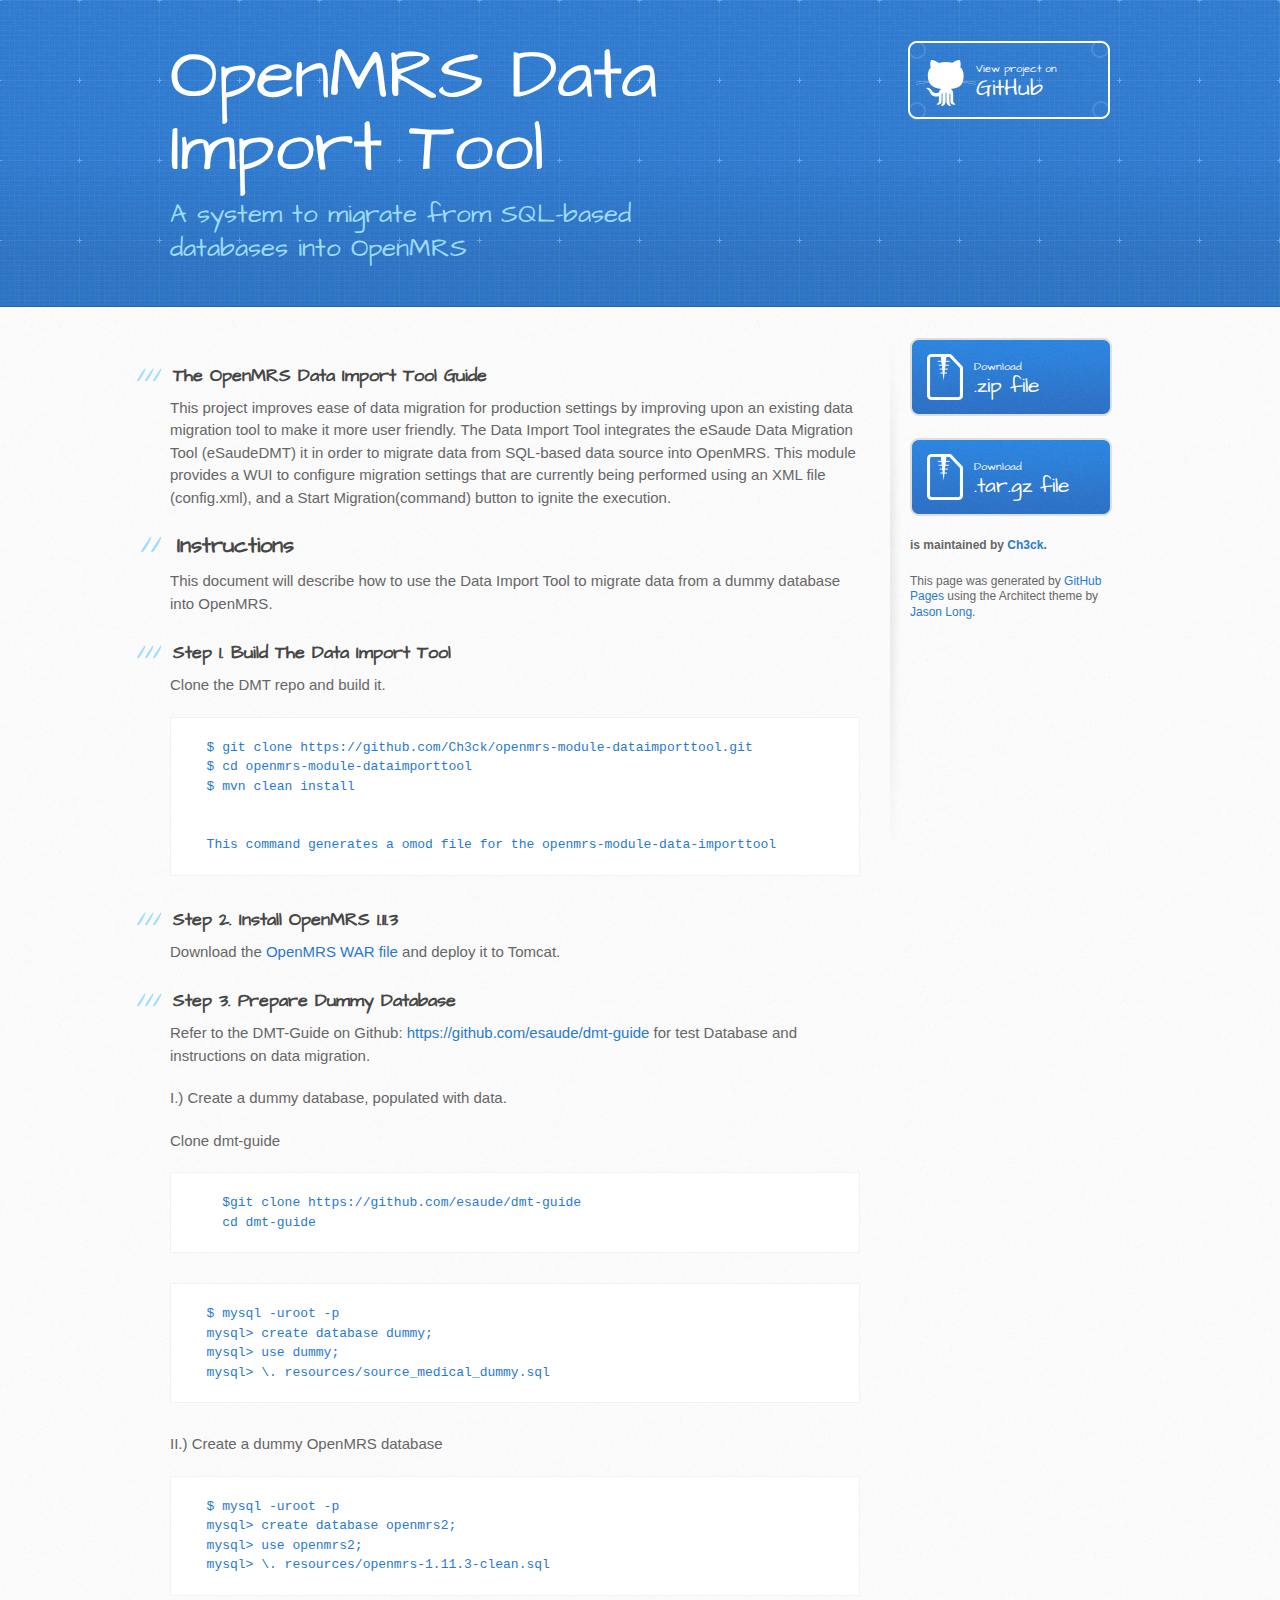
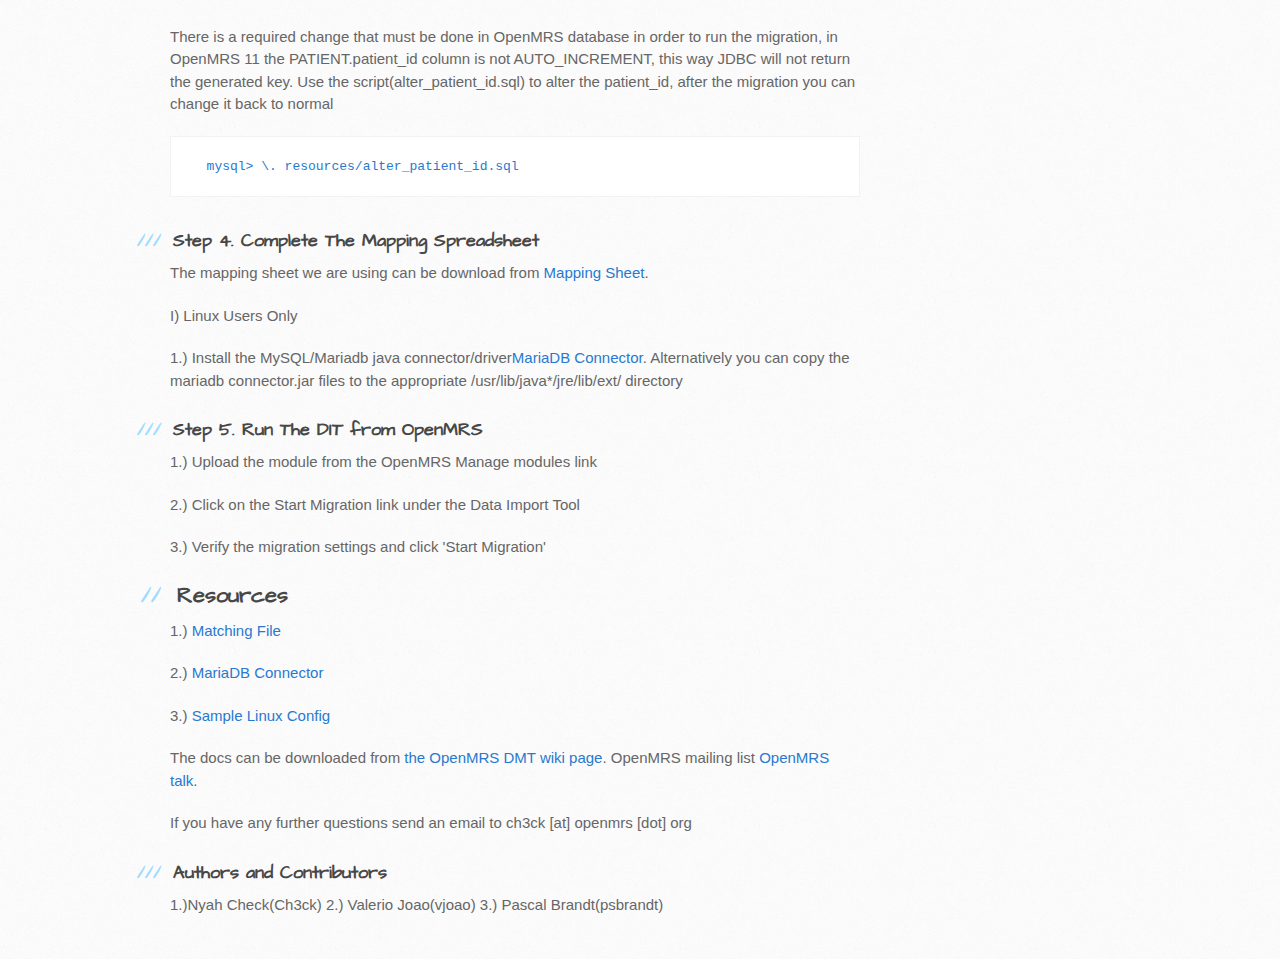
<file: index.html>
<!DOCTYPE html>
<html>
  <head>
    <meta charset='utf-8'>
    <meta http-equiv="X-UA-Compatible" content="chrome=1">
    <meta name="viewport" content="width=device-width, initial-scale=1, maximum-scale=1">
    <link href='https://fonts.googleapis.com/css?family=Architects+Daughter' rel='stylesheet' type='text/css'>
    <link rel="stylesheet" type="text/css" href="stylesheets/stylesheet.css" media="screen">
    <link rel="stylesheet" type="text/css" href="stylesheets/github-light.css" media="screen">
    <link rel="stylesheet" type="text/css" href="stylesheets/print.css" media="print">

    <!--[if lt IE 9]>
    <script src="//html5shiv.googlecode.com/svn/trunk/html5.js"></script>
    <![endif]-->

    <title>OpenMRS Data Import Tool by Ch3ck</title>
  </head>

  <body>
    <header>
      <div class="inner">
        <h1>OpenMRS Data Import Tool</h1>
        <h2>A system to migrate from SQL-based databases into OpenMRS</h2>
        <a href="https://github.com/Ch3ck/openmrs-module-dataimporttool" class="button"><small>View project on</small> GitHub</a>
      </div>
    </header>

    <div id="content-wrapper">
      <div class="inner clearfix">
        <section id="main-content">
          <h3>
<a id="the-openmrs-data-import-tool-guide" class="anchor" href="#the-openmrs-data-import-tool-guide" aria-hidden="true"><span class="octicon octicon-link"></span></a>The OpenMRS Data Import Tool Guide</h3>

<p>This project improves ease of data migration for production settings by improving upon an existing data migration tool to make it more user friendly. The Data Import Tool integrates  the eSaude Data Migration Tool (eSaudeDMT) it in order to migrate data from SQL-based data source into OpenMRS. This module provides a WUI to configure migration settings that are currently being performed using an XML file (config.xml), and a Start Migration(command) button to ignite the execution. </p>

<h2>
<a id="instructions" class="anchor" href="#instructions" aria-hidden="true"><span class="octicon octicon-link"></span></a>Instructions</h2>

<p>This document will describe how to use the Data Import Tool to migrate data from a dummy database into OpenMRS.</p>

<h3>
<a id="step-1-build-the-data-import-tool" class="anchor" href="#step-1-build-the-data-import-tool" aria-hidden="true"><span class="octicon octicon-link"></span></a>Step 1. Build The Data Import Tool</h3>

<p>Clone the DMT repo and build it.</p>

<pre><code>  $ git clone https://github.com/Ch3ck/openmrs-module-dataimporttool.git
  $ cd openmrs-module-dataimporttool
  $ mvn clean install


  This command generates a omod file for the openmrs-module-data-importtool 
</code></pre>

<h3>
<a id="step-2-install-openmrs-1113" class="anchor" href="#step-2-install-openmrs-1113" aria-hidden="true"><span class="octicon octicon-link"></span></a>Step 2. Install OpenMRS 1.11.3</h3>

<p>Download the <a href="http://sourceforge.net/projects/openmrs/files/releases/OpenMRS_Platform_1.11.3/openmrs.war/download">OpenMRS WAR file</a> and deploy it to Tomcat.</p>

<h3>
<a id="step-3-prepare-dummy-database" class="anchor" href="#step-3-prepare-dummy-database" aria-hidden="true"><span class="octicon octicon-link"></span></a>Step 3. Prepare Dummy Database</h3>

<p>Refer to the DMT-Guide on Github: <a href="https://github.com/esaude/dmt-guide">https://github.com/esaude/dmt-guide</a>
for test Database and instructions on data migration.</p>

<p>I.) Create a dummy database, populated with data.</p>

<p>Clone dmt-guide</p>

<pre><code>    $git clone https://github.com/esaude/dmt-guide
    cd dmt-guide
</code></pre>

<pre><code>  $ mysql -uroot -p
  mysql&gt; create database dummy;
  mysql&gt; use dummy;
  mysql&gt; \. resources/source_medical_dummy.sql
</code></pre>

<p>II.) Create a dummy OpenMRS database</p>

<pre><code>  $ mysql -uroot -p
  mysql&gt; create database openmrs2;
  mysql&gt; use openmrs2;
  mysql&gt; \. resources/openmrs-1.11.3-clean.sql
</code></pre>

<p>There is a required change that must be done in OpenMRS database in order to run the migration, in OpenMRS 11 the PATIENT.patient_id column is not AUTO_INCREMENT, this way JDBC will not return the generated key. 
Use the script(alter_patient_id.sql) to alter the patient_id, after the migration you can change it back to normal</p>

<pre><code>  mysql&gt; \. resources/alter_patient_id.sql
</code></pre>

<h3>
<a id="step-4-complete-the-mapping-spreadsheet" class="anchor" href="#step-4-complete-the-mapping-spreadsheet" aria-hidden="true"><span class="octicon octicon-link"></span></a>Step 4. Complete The Mapping Spreadsheet</h3>

<p>The mapping sheet we are using can be download from <a href="https://github.com/esaude/dmt-guide/blob/master/resources/dummy-data-mapping_version.xls">Mapping Sheet</a>.</p>

<p>I) Linux Users Only</p>

<p>1.) Install the MySQL/Mariadb java connector/driver<a href="https://code.mariadb.com/connectors/java/">MariaDB Connector</a>.
      Alternatively you can copy the mariadb connector.jar files to the appropriate /usr/lib/java*/jre/lib/ext/ directory</p>

<h3>
<a id="step-5-run-the-dit-from-openmrs" class="anchor" href="#step-5-run-the-dit-from-openmrs" aria-hidden="true"><span class="octicon octicon-link"></span></a>Step 5. Run The DIT from OpenMRS</h3>

<p>1.) Upload the module from the OpenMRS Manage modules link</p>

<p>2.) Click on the Start Migration link under the Data Import Tool</p>

<p>3.) Verify the migration settings and click 'Start Migration'</p>

<h2>
<a id="resources" class="anchor" href="#resources" aria-hidden="true"><span class="octicon octicon-link"></span></a>Resources</h2>

<p>1.) <a href="https://github.com/esaude/dmt-guide/blob/master/resources/dummy-data-mapping_version.xls">Matching File</a></p>

<p>2.) <a href="https://code.mariadb.com/connectors/java/">MariaDB Connector</a></p>

<p>3.) <a href="https://github.com/esaude/dmt-guide/tree/master/resources/config.xml">Sample Linux Config</a></p>

<p>The docs can be downloaded from <a href="https://wiki.openmrs.org/pages/viewpageattachments.action?pageId=80379983">the OpenMRS DMT wiki page</a>.
OpenMRS mailing list <a href="https://talk.openmrs.org">OpenMRS talk</a>.</p>

<p>If you have any further questions send an email to ch3ck [at] openmrs [dot] org </p>

<h3>
<a id="authors-and-contributors" class="anchor" href="#authors-and-contributors" aria-hidden="true"><span class="octicon octicon-link"></span></a>Authors and Contributors</h3>

<p>1.)Nyah Check(Ch3ck)
2.) Valerio Joao(vjoao)
3.) Pascal Brandt(psbrandt) </p>
        </section>

        <aside id="sidebar">
          <a href="https://github.com/Ch3ck/openmrs-module-dataimporttool/zipball/master" class="button">
            <small>Download</small>
            .zip file
          </a>
          <a href="https://github.com/Ch3ck/openmrs-module-dataimporttool/tarball/master" class="button">
            <small>Download</small>
            .tar.gz file
          </a>

          <p class="repo-owner"><a href="https://github.com/Ch3ck/openmrs-module-dataimporttool"></a> is maintained by <a href="https://github.com/Ch3ck">Ch3ck</a>.</p>

          <p>This page was generated by <a href="https://pages.github.com">GitHub Pages</a> using the Architect theme by <a href="https://twitter.com/jasonlong">Jason Long</a>.</p>
        </aside>
      </div>
    </div>

  
  </body>
</html>
</file>
<file: stylesheets/github-light.css>
/*
   Copyright 2014 GitHub Inc.

   Licensed under the Apache License, Version 2.0 (the "License");
   you may not use this file except in compliance with the License.
   You may obtain a copy of the License at

       http://www.apache.org/licenses/LICENSE-2.0

   Unless required by applicable law or agreed to in writing, software
   distributed under the License is distributed on an "AS IS" BASIS,
   WITHOUT WARRANTIES OR CONDITIONS OF ANY KIND, either express or implied.
   See the License for the specific language governing permissions and
   limitations under the License.

*/

.pl-c /* comment */ {
  color: #969896;
}

.pl-c1      /* constant, markup.raw, meta.diff.header, meta.module-reference, meta.property-name, support, support.constant, support.variable, variable.other.constant */,
.pl-s .pl-v /* string variable */ {
  color: #0086b3;
}

.pl-e  /* entity */,
.pl-en /* entity.name */ {
  color: #795da3;
}

.pl-s .pl-s1 /* string source */,
.pl-smi      /* storage.modifier.import, storage.modifier.package, storage.type.java, variable.other, variable.parameter.function */ {
  color: #333;
}

.pl-ent /* entity.name.tag */ {
  color: #63a35c;
}

.pl-k /* keyword, storage, storage.type */ {
  color: #a71d5d;
}

.pl-pds              /* punctuation.definition.string, string.regexp.character-class */,
.pl-s                /* string */,
.pl-s .pl-pse .pl-s1 /* string punctuation.section.embedded source */,
.pl-sr               /* string.regexp */,
.pl-sr .pl-cce       /* string.regexp constant.character.escape */,
.pl-sr .pl-sra       /* string.regexp string.regexp.arbitrary-repitition */,
.pl-sr .pl-sre       /* string.regexp source.ruby.embedded */ {
  color: #183691;
}

.pl-v /* variable */ {
  color: #ed6a43;
}

.pl-id /* invalid.deprecated */ {
  color: #b52a1d;
}

.pl-ii /* invalid.illegal */ {
  background-color: #b52a1d;
  color: #f8f8f8;
}

.pl-sr .pl-cce /* string.regexp constant.character.escape */ {
  color: #63a35c;
  font-weight: bold;
}

.pl-ml /* markup.list */ {
  color: #693a17;
}

.pl-mh        /* markup.heading */,
.pl-mh .pl-en /* markup.heading entity.name */,
.pl-ms        /* meta.separator */ {
  color: #1d3e81;
  font-weight: bold;
}

.pl-mq /* markup.quote */ {
  color: #008080;
}

.pl-mi /* markup.italic */ {
  color: #333;
  font-style: italic;
}

.pl-mb /* markup.bold */ {
  color: #333;
  font-weight: bold;
}

.pl-md /* markup.deleted, meta.diff.header.from-file */ {
  background-color: #ffecec;
  color: #bd2c00;
}

.pl-mi1 /* markup.inserted, meta.diff.header.to-file */ {
  background-color: #eaffea;
  color: #55a532;
}

.pl-mdr /* meta.diff.range */ {
  color: #795da3;
  font-weight: bold;
}

.pl-mo /* meta.output */ {
  color: #1d3e81;
}
</file>
<file: stylesheets/print.css>
html, body, div, span, applet, object, iframe,
h1, h2, h3, h4, h5, h6, p, blockquote, pre,
a, abbr, acronym, address, big, cite, code,
del, dfn, em, img, ins, kbd, q, s, samp,
small, strike, strong, sub, sup, tt, var,
b, u, i, center,
dl, dt, dd, ol, ul, li,
fieldset, form, label, legend,
table, caption, tbody, tfoot, thead, tr, th, td,
article, aside, canvas, details, embed,
figure, figcaption, footer, header, hgroup,
menu, nav, output, ruby, section, summary,
time, mark, audio, video {
  padding: 0;
  margin: 0;
  font: inherit;
  font-size: 100%;
  vertical-align: baseline;
  border: 0;
}
/* HTML5 display-role reset for older browsers */
article, aside, details, figcaption, figure,
footer, header, hgroup, menu, nav, section {
  display: block;
}
body {
  line-height: 1;
}
ol, ul {
  list-style: none;
}
blockquote, q {
  quotes: none;
}
blockquote:before, blockquote:after,
q:before, q:after {
  content: '';
  content: none;
}
table {
  border-spacing: 0;
  border-collapse: collapse;
}
body {
  font-family: 'Helvetica Neue', Helvetica, Arial, serif;
  font-size: 13px;
  line-height: 1.5;
  color: #000;
}

a {
  font-weight: bold;
  color: #d5000d;
}

header {
  padding-top: 35px;
  padding-bottom: 10px;
}

header h1 {
  font-size: 48px;
  font-weight: bold;
  line-height: 1.2;
  color: #303030;
  letter-spacing: -1px;
}

header h2 {
  font-size: 24px;
  font-weight: normal;
  line-height: 1.3;
  color: #aaa;
  letter-spacing: -1px;
}
#downloads {
  display: none;
}
#main_content {
  padding-top: 20px;
}

code, pre {
  margin-bottom: 30px;
  font-family: Monaco, "Bitstream Vera Sans Mono", "Lucida Console", Terminal;
  font-size: 12px;
  color: #222;
}

code {
  padding: 0 3px;
}

pre {
  padding: 20px;
  overflow: auto;
  border: solid 1px #ddd;
}
pre code {
  padding: 0;
}

ul, ol, dl {
  margin-bottom: 20px;
}


/* COMMON STYLES */

table {
  width: 100%;
  border: 1px solid #ebebeb;
}

th {
  font-weight: 500;
}

td {
  font-weight: 300;
  text-align: center;
  border: 1px solid #ebebeb;
}

form {
  padding: 20px;
  background: #f2f2f2;

}


/* GENERAL ELEMENT TYPE STYLES */

h1 {
  font-size: 2.8em;
}

h2 {
  margin-bottom: 8px;
  font-size: 22px;
  font-weight: bold;
  color: #303030;
}

h3 {
  margin-bottom: 8px;
  font-size: 18px;
  font-weight: bold;
  color: #d5000d;
}

h4 {
  font-size: 16px;
  font-weight: bold;
  color: #303030;
}

h5 {
  font-size: 1em;
  color: #303030;
}

h6 {
  font-size: .8em;
  color: #303030;
}

p {
  margin-bottom: 20px;
  font-weight: 300;
}

a {
  text-decoration: none;
}

p a {
  font-weight: 400;
}

blockquote {
  padding: 0 0 0 30px;
  margin-bottom: 20px;
  font-size: 1.6em;
  border-left: 10px solid #e9e9e9;
}

ul li {
  padding-left: 20px;
  list-style-position: inside;
  list-style: disc;
}

ol li {
  padding-left: 3px;
  list-style-position: inside;
  list-style: decimal;
}

dl dd {
  font-style: italic;
  font-weight: 100;
}

footer {
  padding-top: 20px;
  padding-bottom: 30px;
  margin-top: 40px;
  font-size: 13px;
  color: #aaa;
}

footer a {
  color: #666;
}

/* MISC */
.clearfix:after {
  display: block;
  height: 0;
  clear: both;
  visibility: hidden;
  content: '.';
}

.clearfix {display: inline-block;}
* html .clearfix {height: 1%;}
.clearfix {display: block;}
</file>
<file: stylesheets/stylesheet.css>
/*! normalize.css v3.0.2 | MIT License | git.io/normalize */

/**
 * 1. Set default font family to sans-serif.
 * 2. Prevent iOS text size adjust after orientation change, without disabling
 *    user zoom.
 */

html {
  font-family: sans-serif; /* 1 */
  -webkit-text-size-adjust: 100%; /* 2 */
  -ms-text-size-adjust: 100%; /* 2 */
}

/**
 * Remove default margin.
 */

body {
  margin: 0;
}

/* HTML5 display definitions
   ========================================================================== */

/**
 * Correct `block` display not defined for any HTML5 element in IE 8/9.
 * Correct `block` display not defined for `details` or `summary` in IE 10/11
 * and Firefox.
 * Correct `block` display not defined for `main` in IE 11.
 */

article,
aside,
details,
figcaption,
figure,
footer,
header,
hgroup,
main,
menu,
nav,
section,
summary {
  display: block;
}

/**
 * 1. Correct `inline-block` display not defined in IE 8/9.
 * 2. Normalize vertical alignment of `progress` in Chrome, Firefox, and Opera.
 */

audio,
canvas,
progress,
video {
  display: inline-block; /* 1 */
  vertical-align: baseline; /* 2 */
}

/**
 * Prevent modern browsers from displaying `audio` without controls.
 * Remove excess height in iOS 5 devices.
 */

audio:not([controls]) {
  display: none;
  height: 0;
}

/**
 * Address `[hidden]` styling not present in IE 8/9/10.
 * Hide the `template` element in IE 8/9/11, Safari, and Firefox < 22.
 */

[hidden],
template {
  display: none;
}

/* Links
   ========================================================================== */

/**
 * Remove the gray background color from active links in IE 10.
 */

a {
  background-color: transparent;
}

/**
 * Improve readability when focused and also mouse hovered in all browsers.
 */

a:active,
a:hover {
  outline: 0;
}

/* Text-level semantics
   ========================================================================== */

/**
 * Address styling not present in IE 8/9/10/11, Safari, and Chrome.
 */

abbr[title] {
  border-bottom: 1px dotted;
}

/**
 * Address style set to `bolder` in Firefox 4+, Safari, and Chrome.
 */

b,
strong {
  font-weight: bold;
}

/**
 * Address styling not present in Safari and Chrome.
 */

dfn {
  font-style: italic;
}

/**
 * Address variable `h1` font-size and margin within `section` and `article`
 * contexts in Firefox 4+, Safari, and Chrome.
 */

h1 {
  margin: 0.67em 0;
  font-size: 2em;
}

/**
 * Address styling not present in IE 8/9.
 */

mark {
  color: #000;
  background: #ff0;
}

/**
 * Address inconsistent and variable font size in all browsers.
 */

small {
  font-size: 80%;
}

/**
 * Prevent `sub` and `sup` affecting `line-height` in all browsers.
 */

sub,
sup {
  position: relative;
  font-size: 75%;
  line-height: 0;
  vertical-align: baseline;
}

sup {
  top: -0.5em;
}

sub {
  bottom: -0.25em;
}

/* Embedded content
   ========================================================================== */

/**
 * Remove border when inside `a` element in IE 8/9/10.
 */

img {
  border: 0;
}

/**
 * Correct overflow not hidden in IE 9/10/11.
 */

svg:not(:root) {
  overflow: hidden;
}

/* Grouping content
   ========================================================================== */

/**
 * Address margin not present in IE 8/9 and Safari.
 */

figure {
  margin: 1em 40px;
}

/**
 * Address differences between Firefox and other browsers.
 */

hr {
  height: 0;
  -moz-box-sizing: content-box;
  box-sizing: content-box;
}

/**
 * Contain overflow in all browsers.
 */

pre {
  overflow: auto;
}

/**
 * Address odd `em`-unit font size rendering in all browsers.
 */

code,
kbd,
pre,
samp {
  font-family: monospace, monospace;
  font-size: 1em;
}

/* Forms
   ========================================================================== */

/**
 * Known limitation: by default, Chrome and Safari on OS X allow very limited
 * styling of `select`, unless a `border` property is set.
 */

/**
 * 1. Correct color not being inherited.
 *    Known issue: affects color of disabled elements.
 * 2. Correct font properties not being inherited.
 * 3. Address margins set differently in Firefox 4+, Safari, and Chrome.
 */

button,
input,
optgroup,
select,
textarea {
  margin: 0; /* 3 */
  font: inherit; /* 2 */
  color: inherit; /* 1 */
}

/**
 * Address `overflow` set to `hidden` in IE 8/9/10/11.
 */

button {
  overflow: visible;
}

/**
 * Address inconsistent `text-transform` inheritance for `button` and `select`.
 * All other form control elements do not inherit `text-transform` values.
 * Correct `button` style inheritance in Firefox, IE 8/9/10/11, and Opera.
 * Correct `select` style inheritance in Firefox.
 */

button,
select {
  text-transform: none;
}

/**
 * 1. Avoid the WebKit bug in Android 4.0.* where (2) destroys native `audio`
 *    and `video` controls.
 * 2. Correct inability to style clickable `input` types in iOS.
 * 3. Improve usability and consistency of cursor style between image-type
 *    `input` and others.
 */

button,
html input[type="button"], /* 1 */
input[type="reset"],
input[type="submit"] {
  -webkit-appearance: button; /* 2 */
  cursor: pointer; /* 3 */
}

/**
 * Re-set default cursor for disabled elements.
 */

button[disabled],
html input[disabled] {
  cursor: default;
}

/**
 * Remove inner padding and border in Firefox 4+.
 */

button::-moz-focus-inner,
input::-moz-focus-inner {
  padding: 0;
  border: 0;
}

/**
 * Address Firefox 4+ setting `line-height` on `input` using `!important` in
 * the UA stylesheet.
 */

input {
  line-height: normal;
}

/**
 * It's recommended that you don't attempt to style these elements.
 * Firefox's implementation doesn't respect box-sizing, padding, or width.
 *
 * 1. Address box sizing set to `content-box` in IE 8/9/10.
 * 2. Remove excess padding in IE 8/9/10.
 */

input[type="checkbox"],
input[type="radio"] {
  box-sizing: border-box; /* 1 */
  padding: 0; /* 2 */
}

/**
 * Fix the cursor style for Chrome's increment/decrement buttons. For certain
 * `font-size` values of the `input`, it causes the cursor style of the
 * decrement button to change from `default` to `text`.
 */

input[type="number"]::-webkit-inner-spin-button,
input[type="number"]::-webkit-outer-spin-button {
  height: auto;
}

/**
 * 1. Address `appearance` set to `searchfield` in Safari and Chrome.
 * 2. Address `box-sizing` set to `border-box` in Safari and Chrome
 *    (include `-moz` to future-proof).
 */

input[type="search"] {
  -webkit-box-sizing: content-box; /* 2 */
  -moz-box-sizing: content-box;
  box-sizing: content-box;
  -webkit-appearance: textfield; /* 1 */
}

/**
 * Remove inner padding and search cancel button in Safari and Chrome on OS X.
 * Safari (but not Chrome) clips the cancel button when the search input has
 * padding (and `textfield` appearance).
 */

input[type="search"]::-webkit-search-cancel-button,
input[type="search"]::-webkit-search-decoration {
  -webkit-appearance: none;
}

/**
 * Define consistent border, margin, and padding.
 */

fieldset {
  padding: 0.35em 0.625em 0.75em;
  margin: 0 2px;
  border: 1px solid #c0c0c0;
}

/**
 * 1. Correct `color` not being inherited in IE 8/9/10/11.
 * 2. Remove padding so people aren't caught out if they zero out fieldsets.
 */

legend {
  padding: 0; /* 2 */
  border: 0; /* 1 */
}

/**
 * Remove default vertical scrollbar in IE 8/9/10/11.
 */

textarea {
  overflow: auto;
}

/**
 * Don't inherit the `font-weight` (applied by a rule above).
 * NOTE: the default cannot safely be changed in Chrome and Safari on OS X.
 */

optgroup {
  font-weight: bold;
}

/* Tables
   ========================================================================== */

/**
 * Remove most spacing between table cells.
 */

table {
  border-spacing: 0;
  border-collapse: collapse;
}

td,
th {
  padding: 0;
}

/* LAYOUT STYLES */
body {
  font-family: 'Helvetica Neue', Helvetica, Arial, serif;
  font-size: 15px;
  font-weight: 400;
  line-height: 1.5;
  color: #666;
  background: #fafafa url(../images/body-bg.jpg) 0 0 repeat;
}

p {
  margin-top: 0;
}

a {
  color: #2879d0;
}
a:hover {
  color: #2268b2;
}

header {
  padding-top: 40px;
  padding-bottom: 40px;
  font-family: 'Architects Daughter', 'Helvetica Neue', Helvetica, Arial, serif;
  background: #2e7bcf url(../images/header-bg.jpg) 0 0 repeat-x;
  border-bottom: solid 1px #275da1;
}

header h1 {
  width: 540px;
  margin-top: 0;
  margin-bottom: 0.2em;
  font-size: 72px;
  font-weight: normal;
  line-height: 1;
  color: #fff;
  letter-spacing: -1px;
}

header h2 {
  width: 540px;
  margin-top: 0;
  margin-bottom: 0;
  font-size: 26px;
  font-weight: normal;
  line-height: 1.3;
  color: #9ddcff;
  letter-spacing: 0;
}

.inner {
  position: relative;
  width: 940px;
  margin: 0 auto;
}

#content-wrapper {
  padding-top: 30px;
  border-top: solid 1px #fff;
}

#main-content {
  float: left;
  width: 690px;
}

#main-content img {
  max-width: 100%;
}

aside#sidebar {
  float: right;
  width: 200px;
  min-height: 504px;
  padding-left: 20px;
  font-size: 12px;
  line-height: 1.3;
  background: transparent url(../images/sidebar-bg.jpg) 0 0 no-repeat;
}

aside#sidebar p.repo-owner,
aside#sidebar p.repo-owner a {
  font-weight: bold;
}

#downloads {
  margin-bottom: 40px;
}

a.button {
  width: 134px;
  height: 58px;
  padding-top: 22px;
  padding-left: 68px;
  font-family: 'Architects Daughter', 'Helvetica Neue', Helvetica, Arial, serif;
  font-size: 23px;
  line-height: 1.2;
  color: #fff;
}
a.button small {
  display: block;
  font-size: 11px;
}
header a.button {
  position: absolute;
  top: 0;
  right: 0;
  background: transparent url(../images/github-button.png) 0 0 no-repeat;
}
aside a.button {
  display: block;
  width: 138px;
  padding-left: 64px;
  margin-bottom: 20px;
  font-size: 21px;
  background: transparent url(../images/download-button.png) 0 0 no-repeat;
}

code, pre {
  margin-bottom: 30px;
  font-family: Monaco, "Bitstream Vera Sans Mono", "Lucida Console", Terminal, monospace;
  font-size: 13px;
  color: #222;
}

code {
  padding: 0 3px;
  background-color: #f2f8fc;
  border: solid 1px #dbe7f3;
}

pre {
  padding: 20px;
  overflow: auto;
  text-shadow: none;
  background: #fff;
  border: solid 1px #f2f2f2;
}
pre code {
  padding: 0;
  color: #2879d0;
  background-color: #fff;
  border: none;
}

ul, ol, dl {
  margin-bottom: 20px;
}


/* COMMON STYLES */

hr {
  height: 0;
  margin-top: 1em;
  margin-bottom: 1em;
  border: 0;
  border-top: solid 1px #ddd;
}

table {
  width: 100%;
  border: 1px solid #ebebeb;
}

th {
  font-weight: 500;
}

td {
  font-weight: 300;
  text-align: center;
  border: 1px solid #ebebeb;
}

form {
  padding: 20px;
  background: #f2f2f2;

}


/* GENERAL ELEMENT TYPE STYLES */

#main-content h1 {
  margin-top: 0;
  margin-bottom: 0;
  font-family: 'Architects Daughter', 'Helvetica Neue', Helvetica, Arial, serif;
  font-size: 2.8em;
  font-weight: normal;
  color: #474747;
  text-indent: 6px;
  letter-spacing: -1px;
}

#main-content h1:before {
  padding-right: 0.3em;
  margin-left: -0.9em;
  color: #9ddcff;
  content: "/";
}

#main-content h2 {
  margin-bottom: 8px;
  font-family: 'Architects Daughter', 'Helvetica Neue', Helvetica, Arial, serif;
  font-size: 22px;
  font-weight: bold;
  color: #474747;
  text-indent: 4px;
}
#main-content h2:before {
  padding-right: 0.3em;
  margin-left: -1.5em;
  content: "//";
  color: #9ddcff;
}

#main-content h3 {
  margin-top: 24px;
  margin-bottom: 8px;
  font-family: 'Architects Daughter', 'Helvetica Neue', Helvetica, Arial, serif;
  font-size: 18px;
  font-weight: bold;
  color: #474747;
  text-indent: 3px;
}

#main-content h3:before {
  padding-right: 0.3em;
  margin-left: -2em;
  content: "///";
  color: #9ddcff;
}

#main-content h4 {
  margin-bottom: 8px;
  font-family: 'Architects Daughter', 'Helvetica Neue', Helvetica, Arial, serif;
  font-size: 15px;
  font-weight: bold;
  color: #474747;
  text-indent: 3px;
}

h4:before {
  padding-right: 0.3em;
  margin-left: -2.8em;
  content: "////";
  color: #9ddcff;
}

#main-content h5 {
  margin-bottom: 8px;
  font-family: 'Architects Daughter', 'Helvetica Neue', Helvetica, Arial, serif;
  font-size: 14px;
  color: #474747;
  text-indent: 3px;
}
h5:before {
  padding-right: 0.3em;
  margin-left: -3.2em;
  content: "/////";
  color: #9ddcff;
}

#main-content h6 {
  margin-bottom: 8px;
  font-family: 'Architects Daughter', 'Helvetica Neue', Helvetica, Arial, serif;
  font-size: .8em;
  color: #474747;
  text-indent: 3px;
}
h6:before {
  padding-right: 0.3em;
  margin-left: -3.7em;
  content: "//////";
  color: #9ddcff;
}

p {
  margin-bottom: 20px;
}

a {
  text-decoration: none;
}

p a {
  font-weight: 400;
}

blockquote {
  padding: 0 0 0 30px;
  margin-bottom: 20px;
  font-size: 1.6em;
  border-left: 10px solid #e9e9e9;
}

ul {
  list-style-position: inside;
  list-style: disc;
  padding-left: 20px;
}

ol {
  list-style-position: inside;
  list-style: decimal;
  padding-left: 3px;
}

dl dd {
  font-style: italic;
  font-weight: 100;
}

footer {
  padding-top: 20px;
  padding-bottom: 30px;
  margin-top: 40px;
  font-size: 13px;
  color: #aaa;
  background: transparent url('../images/hr.png') 0 0 no-repeat;
}

footer a {
  color: #666;
}
footer a:hover {
  color: #444;
}

/* MISC */
.clearfix:after {
  display: block;
  height: 0;
  clear: both;
  visibility: hidden;
  content: '.';
}

.clearfix {display: inline-block;}
* html .clearfix {height: 1%;}
.clearfix {display: block;}

/* #Media Queries
================================================== */

/* Smaller than standard 960 (devices and browsers) */
@media only screen and (max-width: 959px) { }

/* Tablet Portrait size to standard 960 (devices and browsers) */
@media only screen and (min-width: 768px) and (max-width: 959px) {
  .inner {
    width: 740px;
  }
  header h1, header h2 {
    width: 340px;
  }
  header h1 {
    font-size: 60px;
  }
  header h2 {
    font-size: 30px;
  }
  #main-content {
    width: 490px;
  }
  #main-content h1:before,
  #main-content h2:before,
  #main-content h3:before,
  #main-content h4:before,
  #main-content h5:before,
  #main-content h6:before {
    padding-right: 0;
    margin-left: 0;
    content: none;
  }
}

/* All Mobile Sizes (devices and browser) */
@media only screen and (max-width: 767px) {
  .inner {
    width: 93%;
  }
  header {
    padding: 20px 0;
  }
  header .inner {
    position: relative;
  }
  header h1, header h2 {
    width: 100%;
  }
  header h1 {
    font-size: 48px;
  }
  header h2 {
    font-size: 24px;
  }
  header a.button {
    position: relative;
    display: inline-block;
    width: auto;
    height: auto;
    padding: 5px 10px;
    margin-top: 15px;
    font-size: 13px;
    line-height: 1;
    color: #2879d0;
    text-align: center;
    background-color: #9ddcff;
    background-image: none;
    border-radius: 5px;
    -moz-border-radius: 5px;
    -webkit-border-radius: 5px;
  }
  header a.button small {
    display: inline;
    font-size: 13px;
  }
  #main-content,
  aside#sidebar {
    float: none;
    width: 100% ! important;
  }
  aside#sidebar {
    min-height: 0;
    padding: 20px 0;
    margin-top: 20px;
    background-image: none;
    border-top: solid 1px #ddd;
  }
  aside#sidebar a.button {
    display: none;
  }
  #main-content h1:before,
  #main-content h2:before,
  #main-content h3:before,
  #main-content h4:before,
  #main-content h5:before,
  #main-content h6:before {
    padding-right: 0;
    margin-left: 0;
    content: none;
  }
}

/* Mobile Landscape Size to Tablet Portrait (devices and browsers) */
@media only screen and (min-width: 480px) and (max-width: 767px) { }

/* Mobile Portrait Size to Mobile Landscape Size (devices and browsers) */
@media only screen and (max-width: 479px) { }
</file>
